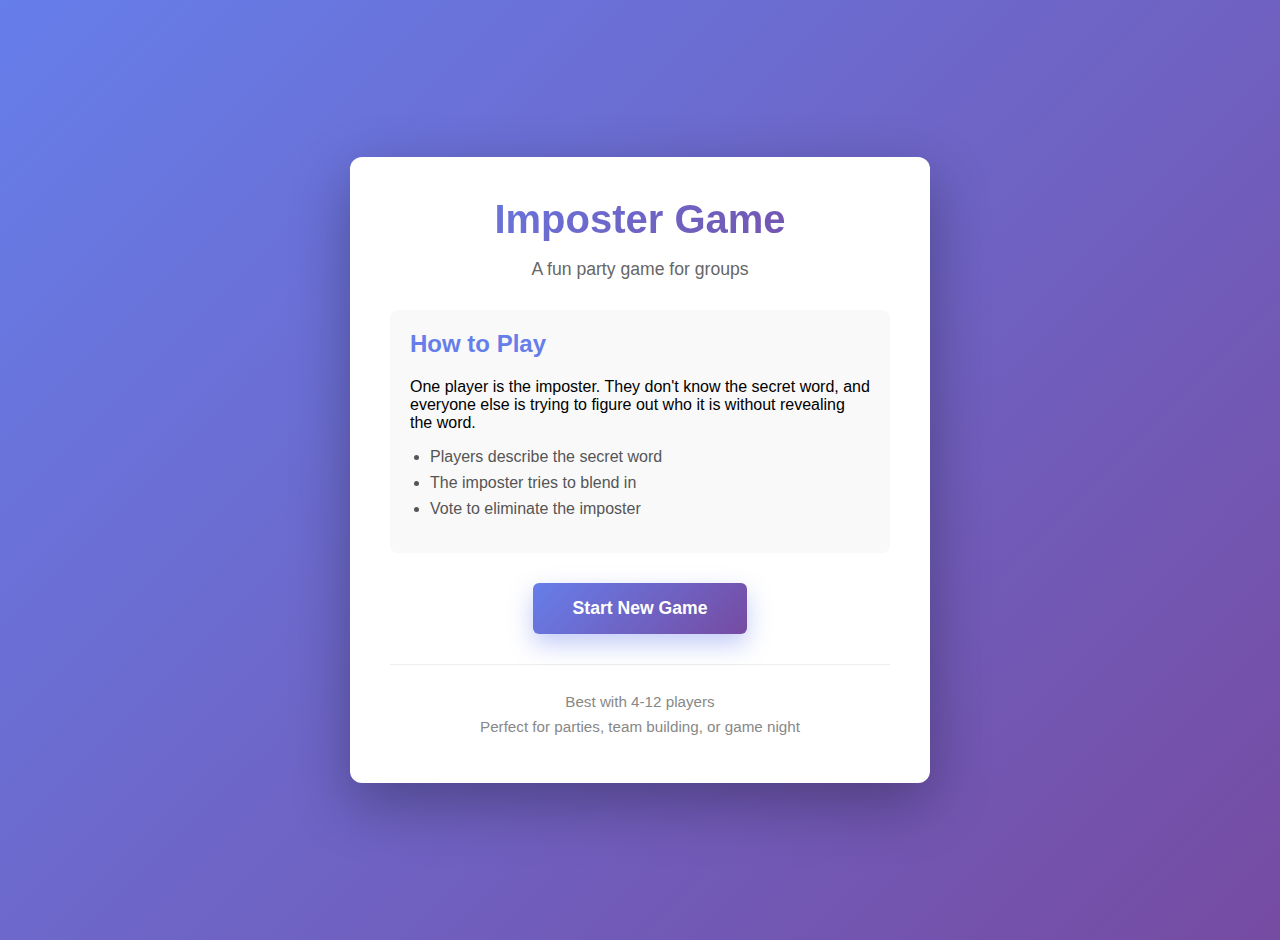
<file: index.html>
<!DOCTYPE html>
<html lang="en">
<head>
    <meta charset="utf-8">
    <meta name="viewport" content="width=device-width, initial-scale=1.0">
    <title>Imposter Game - Play Now</title>
    <link rel="stylesheet" href="style.css">
</head>
<body>
    <div class="container">
        <div class="landing-page">
            <h1>Imposter Game</h1>
            <p class="subtitle">A fun party game for groups</p>
            
            <div class="game-description">
                <h2>How to Play</h2>
                <p>One player is the imposter. They don't know the secret word, and everyone else is trying to figure out who it is without revealing the word.</p>
                <ul>
                    <li>Players describe the secret word</li>
                    <li>The imposter tries to blend in</li>
                    <li>Vote to eliminate the imposter</li>
                </ul>
            </div>

            <div class="cta-section">
                <a href="imposter.html" class="btn btn-primary">Start New Game</a>
            </div>

            <div class="info-section">
                <p>Best with 4-12 players</p>
                <p>Perfect for parties, team building, or game night</p>
            </div>
        </div>
    </div>
</body>
</html>
</file>
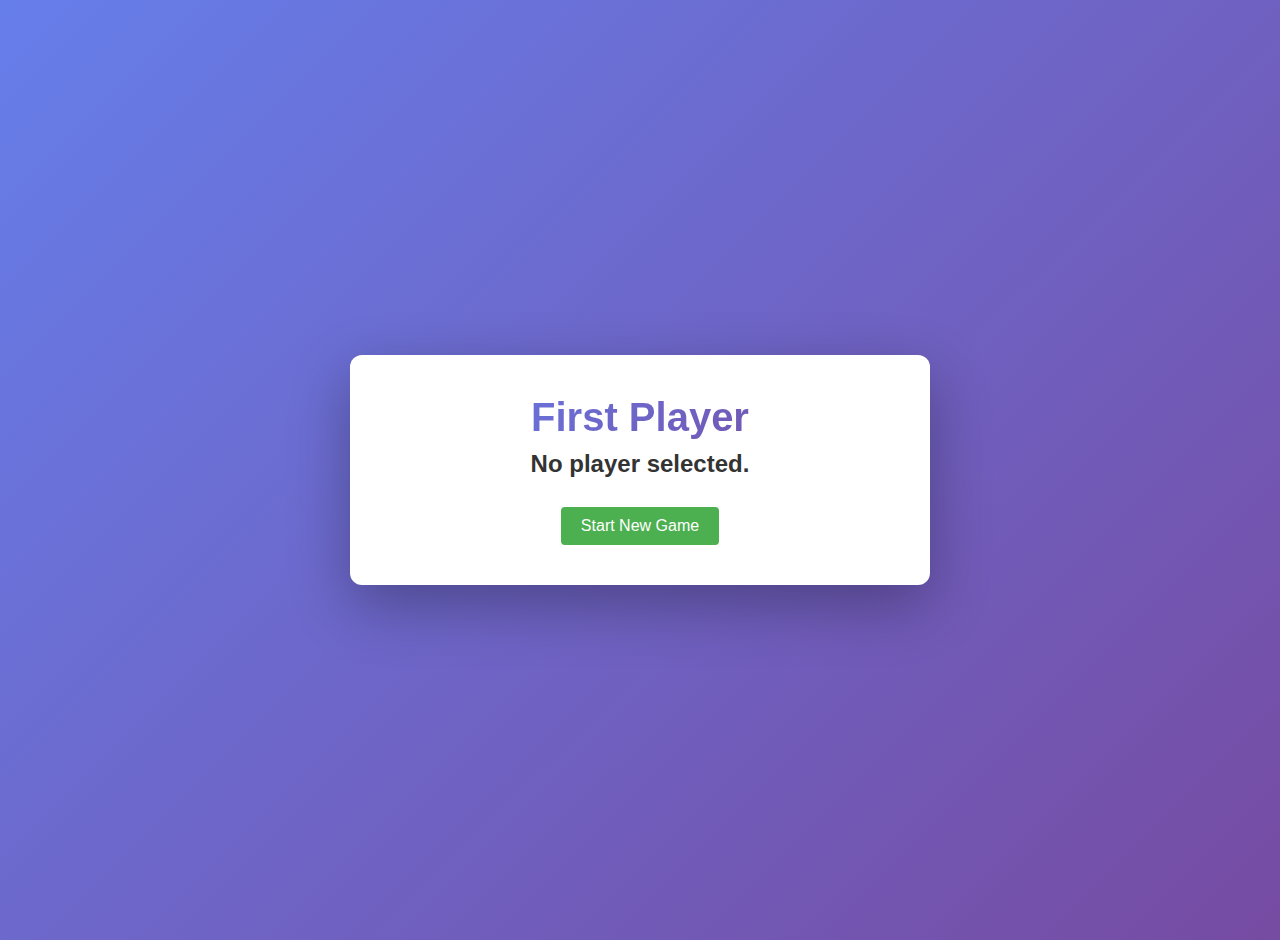
<file: firstPlayer.html>
<!DOCTYPE html>
<html lang="en">
<head>
    <meta charset="UTF-8">
    <meta name="viewport" content="width=device-width, initial-scale=1.0">
    <title>First Player Announcement</title>
    <link rel="icon" href="favicon.svg" type="image/svg+xml">
    <link rel="stylesheet" href="style.css">
</head>
<body>

    <div class="container">
        <h1>First Player</h1>
        <h2 id="firstPlayerName"></h2>
        <button onclick="startNewGame()">Start New Game</button>
    </div>

    <script>
        function startNewGame() {
            window.location.href = 'imposter.html'; // Redirect to the game setup page
        }

        // Get the first player name from local storage
        document.addEventListener('DOMContentLoaded', () => {
            const firstPlayerName = sessionStorage.getItem('firstPlayerKey');
            document.getElementById('firstPlayerName').textContent = firstPlayerName ? `${firstPlayerName} goes first!` : 'No player selected.';
        });
    </script>

</body>
</html>
</file>
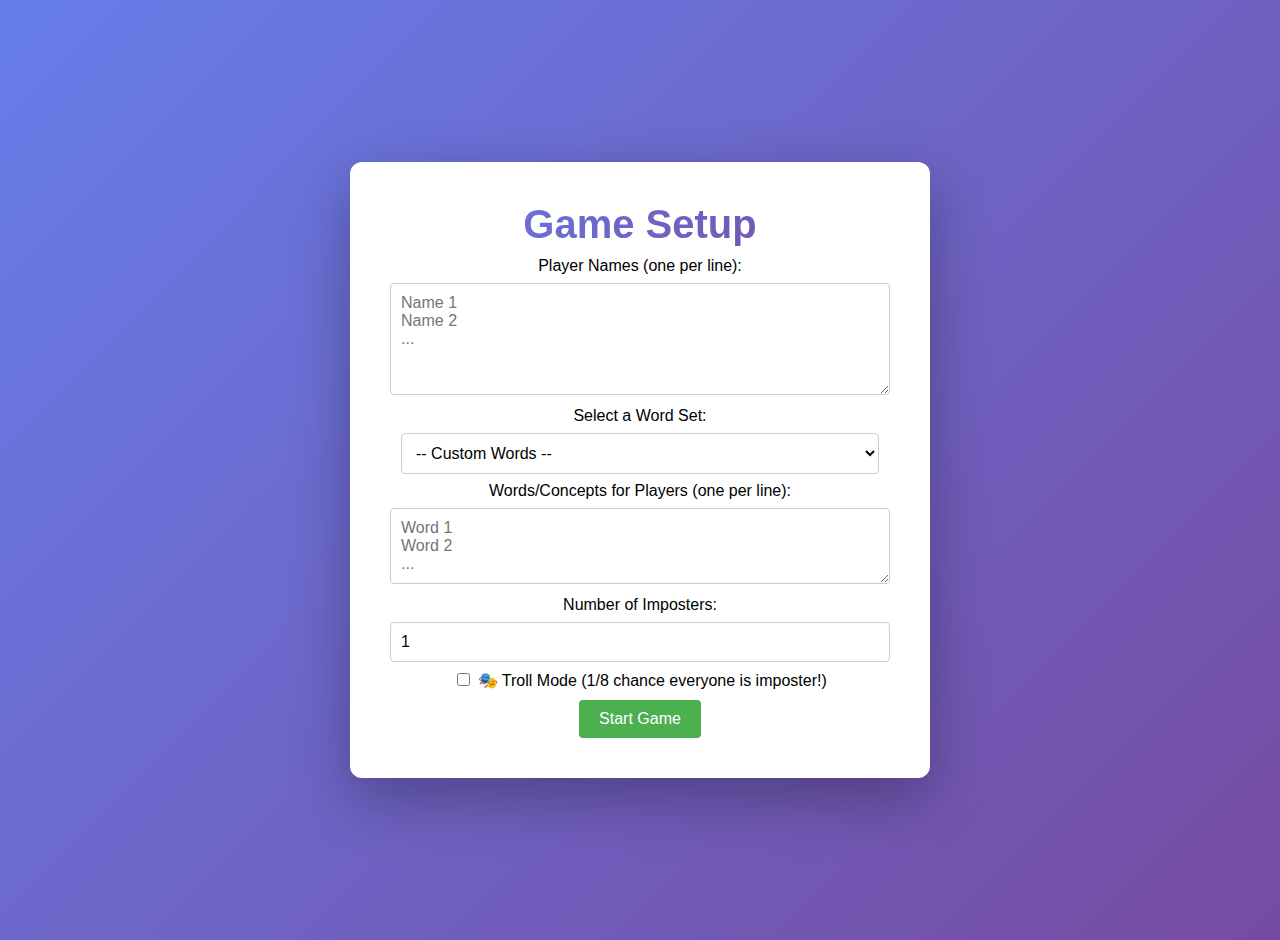
<file: imposter.html>
<!DOCTYPE html>
<html lang="en">
<head>
    <meta charset="UTF-8">
    <meta name="viewport" content="width=device-width, initial-scale=1.0">
    <title>Impostor Game</title>
    <link rel="icon" href="favicon.svg" type="image/svg+xml">
    <link rel="stylesheet" href="style.css">
</head>
<body>

    <div class="container" id="setupScreen">
        <h1>Game Setup</h1>
        <label for="names">Player Names (one per line):</label>
        <textarea id="names" rows="5" placeholder="Name 1&#10;Name 2&#10;..."></textarea>
        <label for="wordSet">Select a Word Set:</label>
        <select id="wordSet" onchange="updateWordDisplay()">
            <option value="">-- Custom Words --</option>
            <option value="clashroyale">Clash Royale</option>
            <option value="movies">Movies</option>
            <option value="cities">Cities</option>
            <option value="professions">Professions</option>
            <option value="sports">Sports</option>
        </select>
        <label for="words">Words/Concepts for Players (one per line):</label>
        <textarea id="words" rows="3" placeholder="Word 1&#10;Word 2&#10;..."></textarea>
        <label for="imposterCount">Number of Imposters:</label>
        <input type="number" id="imposterCount" min="1" value="1">
        
        <div class="troll-mode-toggle">
            <label for="trollMode">
                <input type="checkbox" id="trollMode" onchange="toggleTrollMode()">
                🎭 Troll Mode (1/8 chance everyone is imposter!)
            </label>
        </div>
        
        <button onclick="startGame()">Start Game</button>
    </div>

    <div class="container hidden" id="assignmentScreen">
        <h1>Role Assignment</h1>
        <p>Pass the device around. Each player, tap your name to view your role privately.</p>
        <div id="playerList"></div>
    </div>

    <div class="container hidden" id="roleRevealScreen">
        <h2 id="playerNameDisplay">Player Name</h2>
        <div id="roleDisplay">Your Role: Role Name</div>
        <button onclick="hideRole()">OK, Hide Role</button>
    </div>

    <!-- Link the JavaScript file -->
    <script src="app.js"></script>

</body>
</html>
</file>
<file: style.css>
body {
    font-family: 'Segoe UI', Tahoma, Geneva, Verdana, sans-serif;
    background: linear-gradient(135deg, #667eea 0%, #764ba2 100%);
    display: flex;
    justify-content: center;
    align-items: center;
    min-height: 100vh;
    margin: 0;
    padding: 20px;
}

.container {
    background-color: white;
    padding: 40px;
    border-radius: 12px;
    box-shadow: 0 20px 60px rgba(0,0,0,0.3);
    width: 90%;
    max-width: 500px;
    text-align: center;
}

.hidden {
    display: none !important; /* Use !important to ensure visibility can be toggled */
}

h1, h2 {
    color: #333;
    margin-top: 0;
}

h1 {
    font-size: 2.5em;
    margin-bottom: 10px;
    background: linear-gradient(135deg, #667eea 0%, #764ba2 100%);
    -webkit-background-clip: text;
    -webkit-text-fill-color: transparent;
    background-clip: text;
}

.subtitle {
    color: #666;
    font-size: 1.1em;
    margin-bottom: 30px;
}

.landing-page {
    animation: fadeIn 0.6s ease-in;
}

@keyframes fadeIn {
    from {
        opacity: 0;
        transform: translateY(10px);
    }
    to {
        opacity: 1;
        transform: translateY(0);
    }
}

.game-description {
    text-align: left;
    background-color: #f9f9f9;
    padding: 20px;
    border-radius: 8px;
    margin: 25px 0;
}

.game-description h2 {
    color: #667eea;
    margin-top: 0;
}

.game-description ul {
    margin: 15px 0;
    padding-left: 20px;
}

.game-description li {
    margin: 8px 0;
    color: #555;
}

.cta-section {
    margin: 30px 0;
}

input[type="text"], input[type="number"], textarea {
    width: calc(100% - 22px);
    padding: 10px;
    margin: 8px 0;
    border-radius: 4px;
    border: 1px solid #ccc;
    font-family: 'Segoe UI', Tahoma, Geneva, Verdana, sans-serif;
    font-size: 1em;
}

select {
    width: calc(100% - 22px);
    padding: 10px;
    margin: 8px 0;
    border-radius: 4px;
    border: 1px solid #ccc;
    font-family: 'Segoe UI', Tahoma, Geneva, Verdana, sans-serif;
    font-size: 1em;
    background-color: white;
    cursor: pointer;
}

button {
    background-color: #4CAF50;
    color: white;
    padding: 10px 20px;
    border: none;
    border-radius: 4px;
    cursor: pointer;
    margin-top: 10px;
    font-size: 16px;
    transition: all 0.3s ease;
}

button:hover {
    background-color: #45a049;
}

.btn {
    display: inline-block;
    padding: 15px 40px;
    font-size: 1.1em;
    border-radius: 6px;
    text-decoration: none;
    border: none;
    cursor: pointer;
    transition: all 0.3s ease;
    font-weight: 600;
}

.btn-primary {
    background: linear-gradient(135deg, #667eea 0%, #764ba2 100%);
    color: white;
    box-shadow: 0 10px 25px rgba(102, 126, 234, 0.4);
}

.btn-primary:hover {
    transform: translateY(-2px);
    box-shadow: 0 15px 35px rgba(102, 126, 234, 0.6);
}

.info-section {
    margin-top: 30px;
    padding-top: 20px;
    border-top: 1px solid #eee;
    color: #888;
    font-size: 0.95em;
}

.info-section p {
    margin: 8px 0;
}

#playerList {
    margin-top: 15px;
    text-align: left;
}

.player-name {
    display: block;
    padding: 10px;
    background-color: #ff6464;
    margin-bottom: 5px;
    cursor: pointer;
    border-radius: 4px;
    width: 100%; /* Make the buttons full width */
    box-sizing: border-box; /* Include padding/border in width calculation */
}

.player-name:hover {
    background-color: #ddd;
}

.player-name.viewed {
    opacity: 0.5;
    background-color: #ccc;
}

#roleRevealScreen h2 {
    margin-bottom: 20px;
}

#roleDisplay {
    padding: 20px;
    font-size: 1.2em;
    font-weight: bold;
    border-radius: 5px;
    margin-bottom: 20px;
}

.unique-role {
    background-color: #ffcccc;
    color: #d9534f;
}

.common-role {
    background-color: #ccffcc;
    color: #5cb85c;
}

/* Mobile and small screen adjustments */
@media (max-width: 600px) {
    body {
        padding: 12px;
    }

    .container {
        padding: 20px;
        width: 100%;
        max-width: 420px;
        box-shadow: 0 10px 30px rgba(0,0,0,0.25);
        border-radius: 10px;
    }

    h1 {
        font-size: 1.6em;
    }

    .subtitle {
        font-size: 1em;
    }

    input[type="text"], input[type="number"], textarea, select {
        font-size: 1.05em;
        padding: 12px;
    }

    button, .btn {
        padding: 14px 18px;
        font-size: 1.05em;
    }

    #playerList {
        margin-top: 12px;
    }

    .player-name {
        padding: 14px;
        font-size: 1.05em;
        border-radius: 8px;
    }

    #roleDisplay {
        padding: 18px;
        font-size: 1.05em;
    }
}

/* Class applied by JS for mobile-specific tweaks if device detection prefers it */
.mobile .container {
    max-width: 520px; /* allow slightly larger container on some mobile widths */
}

.mobile input[type="number"] {
    -moz-appearance: textfield; /* avoid small spinner in some UAs */
}

/* Improve contrast/tap visibility when a player has viewed their role */
.player-name.viewed {
    opacity: 0.6;
}
</file>
